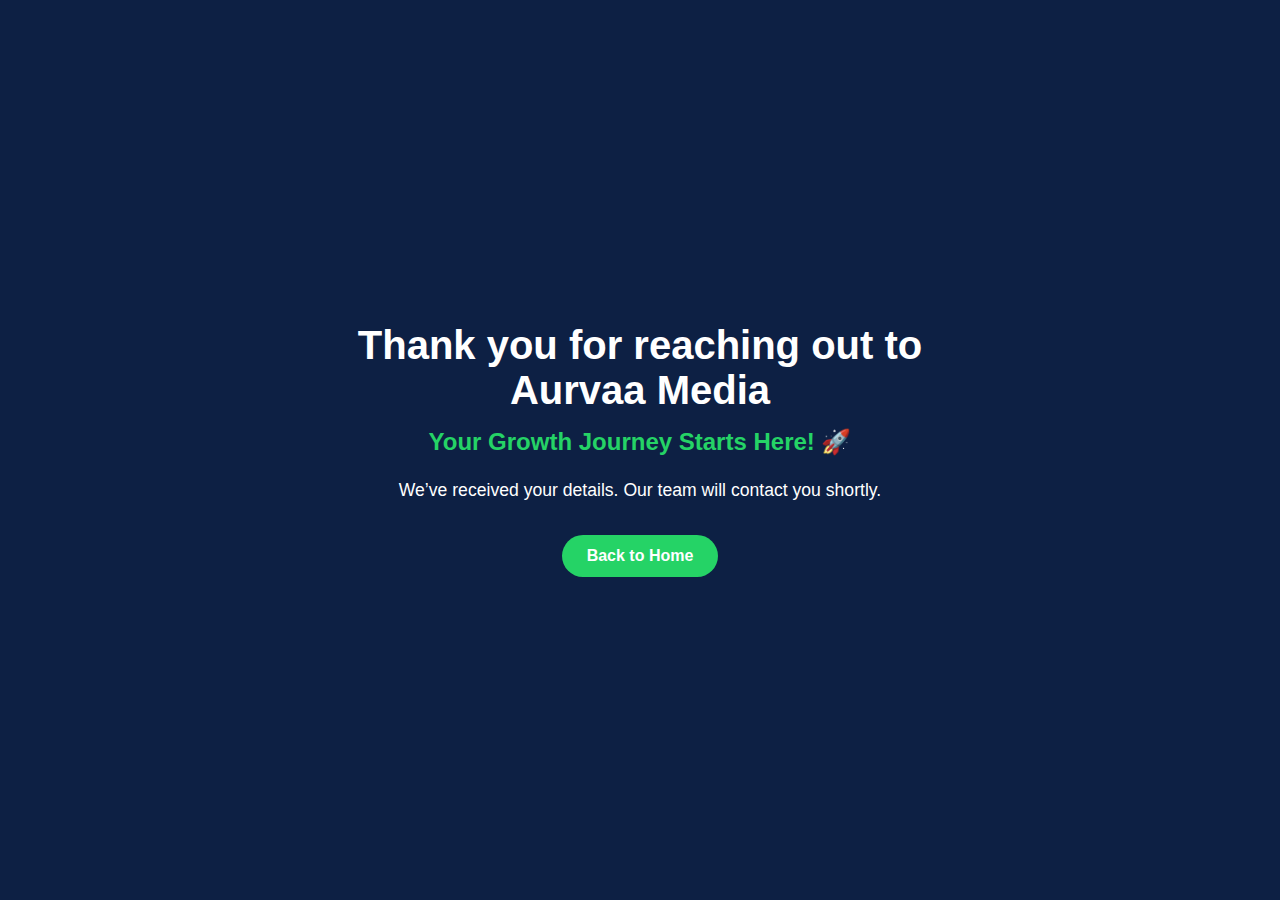
<file: thankyou.html>
<!DOCTYPE html>
<html lang="en">
<head>
  <meta charset="UTF-8">
  <title>Thank You | Aurvaa Media</title>
  <meta name="viewport" content="width=device-width, initial-scale=1.0">
  <link rel="stylesheet" href="css/style.css">
  <style>
    body {
      display: flex;
      justify-content: center;
      align-items: center;
      height: 100vh;
      background: #0d2044;
      color: white;
      text-align: center;
      font-family: sans-serif;
    }
    .thank-you-box {
      max-width: 650px;
      padding: 20px;
    }
    .thank-you-box h1 {
      font-size: 2.5rem;
      margin-bottom: 15px;
    }
    .thank-you-box h2 {
      font-size: 1.5rem;
      margin-bottom: 20px;
      color: #25D366;
    }
    .thank-you-box p {
      margin-bottom: 30px;
      font-size: 1.1rem;
      line-height: 1.6;
    }
    .thank-you-box a {
      padding: 12px 25px;
      background: #25D366;
      color: white;
      text-decoration: none;
      border-radius: 30px;
      font-weight: bold;
      display: inline-block;
    }
  </style>
</head>
<body>

  <div class="thank-you-box">
    <h1>Thank you for reaching out to Aurvaa Media</h1>
    <h2>Your Growth Journey Starts Here! 🚀</h2>
    <p>
      We’ve received your details. Our team will contact you shortly.
    </p>

    <a href="index.html">Back to Home</a>
  </div>

</body>
</html>
</file>
<file: css/style.css>
/* ═══════════════════════════════════
   [EDIT_COLORS] — Brand Colors
═══════════════════════════════════ */
:root {
  --navy:   #0d2044;
  --navy2:  #1a3a6e;
  --gold:   #C9A84C;
  --gold2:  #F0D080;
  --white:  #ffffff;
  --off:    #f7f9ff;
  --gray:   #888;
  --dark:   #1a1a2e;
  --text:   #333;
}

/* ── RESET & BASE ── */
*, *::before, *::after { margin:0; padding:0; box-sizing:border-box; }
html { scroll-behavior:smooth; }
body {
  font-family:'DM Sans', sans-serif;
  color: var(--text);
  background: var(--white);
  overflow-x: hidden;
  cursor: none;
}

/* ── CUSTOM CURSOR ── */
.cursor {
  width:12px; height:12px;
  background: var(--gold);
  border-radius:50%;
  position:fixed; top:0; left:0;
  pointer-events:none; z-index:9999;
  transform:translate(-50%,-50%);
  transition: transform 0.1s, width 0.3s, height 0.3s, background 0.3s;
  mix-blend-mode: multiply;
}
.cursor-ring {
  width:36px; height:36px;
  border:1.5px solid var(--navy);
  border-radius:50%;
  position:fixed; top:0; left:0;
  pointer-events:none; z-index:9998;
  transform:translate(-50%,-50%);
  transition: transform 0.15s ease, width 0.3s, height 0.3s;
}
body:hover .cursor { opacity:1; }

/* ── NAVBAR ── */
nav {
  position:fixed; top:0; left:0; right:0; z-index:1000;
  padding:18px 60px;
  display:flex; align-items:center; justify-content:space-between;
  transition: background 0.4s, padding 0.4s, box-shadow 0.4s;
}
nav.scrolled {
  background: rgba(255,255,255,0.97);
  padding:12px 60px;
  box-shadow: 0 4px 30px rgba(13,32,68,0.08);
  backdrop-filter: blur(10px);
}
.nav-logo img { width:100px; object-fit:contain; }
.nav-links { display:flex; gap:36px; list-style:none; }
.nav-links a {
  font-size:12px; font-weight:700; letter-spacing:2px;
  text-transform:uppercase; text-decoration:none;
  color: var(--navy); position:relative; padding-bottom:4px;
}
.nav-links a::after {
  content:''; position:absolute; bottom:0; left:0;
  width:0; height:2px; background:var(--gold);
  transition: width 0.3s ease;
}
.nav-links a:hover::after { width:100%; }
.nav-cta {
  background:var(--navy); color:var(--white) !important;
  padding:10px 24px !important; border-radius:30px;
  letter-spacing:2px !important;
  transition: background 0.3s, transform 0.2s !important;
}
.nav-cta:hover { background:var(--gold) !important; color:var(--navy) !important; transform:translateY(-2px); }
.nav-cta::after { display:none !important; }
.hamburger { display:none; flex-direction:column; gap:5px; cursor:pointer; }
.hamburger span { width:24px; height:2px; background:var(--navy); transition:0.3s; display:block; }
.mobile-menu {
  display:none; position:fixed; inset:0; background:var(--navy);
  z-index:999; flex-direction:column; align-items:center; justify-content:center; gap:32px;
}
.mobile-menu.open { display:flex; }
.mobile-menu a { font-size:24px; font-weight:700; color:var(--white); text-decoration:none; letter-spacing:3px; }

/* ── SECTION BASE ── */
section { position:relative; overflow:hidden; }
.container { max-width:1200px; margin:0 auto; padding:0 60px; }
.section-label {
  font-size:10px; font-weight:700; letter-spacing:5px;
  color:var(--gold); text-transform:uppercase; margin-bottom:14px;
  display:flex; align-items:center; gap:10px;
}
.section-label::before {
  content:''; width:30px; height:2px; background:var(--gold); display:block;
}

/* ── REVEAL ANIMATIONS ── */
.reveal {
  opacity:0; transform:translateY(40px);
  transition: opacity 0.8s ease, transform 0.8s ease;
}
.reveal.visible { opacity:1; transform:translateY(0); }
.reveal-left {
  opacity:0; transform:translateX(-40px);
  transition: opacity 0.8s ease, transform 0.8s ease;
}
.reveal-left.visible { opacity:1; transform:translateX(0); }
.reveal-right {
  opacity:0; transform:translateX(40px);
  transition: opacity 0.8s ease, transform 0.8s ease;
}
.reveal-right.visible { opacity:1; transform:translateX(0); }

/* ══════════════════════════════════
   HERO SECTION
══════════════════════════════════ */
#home {
  min-height:100vh;
  background: var(--white);
  display:flex; align-items:center;
  padding-top:90px;
  position:relative;
}
.hero-bg {
  position:absolute; inset:0; pointer-events:none;
  background:
    radial-gradient(ellipse at 80% 30%, rgba(201,168,76,0.07) 0%, transparent 55%),
    radial-gradient(ellipse at 10% 80%, rgba(13,32,68,0.05) 0%, transparent 50%);
}
canvas#particles { position:absolute; inset:0; pointer-events:none; z-index:0; }
.hero-grid {
  display:grid; grid-template-columns:1fr 1fr;
  align-items:center; gap:60px;
  position:relative; z-index:2;
  padding:80px 0;
}
/* [EDIT_HERO] */
.hero-left h1 {
  font-family:'Cormorant Garamond', serif;
  font-size:72px; font-weight:700; line-height:1.0;
  color:var(--navy); margin-bottom:24px;
}
.hero-left h1 em {
  font-style:italic; color:var(--gold);
}
.hero-left .typed-wrap {
  font-size:14px; font-weight:600; color:var(--gray);
  letter-spacing:2px; text-transform:uppercase;
  margin-bottom:18px; min-height:22px;
}
.typed-wrap span { color:var(--navy); font-weight:800; }
.hero-left p {
  font-size:15px; color:var(--gray); line-height:1.8;
  max-width:480px; margin-bottom:36px;
}
.hero-btns { display:flex; gap:16px; flex-wrap:wrap; }
.btn-primary {
  background:var(--navy); color:var(--white);
  padding:14px 32px; border-radius:40px;
  font-size:11px; font-weight:800; letter-spacing:2px;
  text-transform:uppercase; text-decoration:none;
  transition: transform 0.3s, box-shadow 0.3s, background 0.3s;
  display:inline-block;
}
.btn-primary:hover {
  background:var(--gold); color:var(--navy);
  transform:translateY(-3px);
  box-shadow:0 12px 30px rgba(201,168,76,0.3);
}
.btn-outline {
  border:2px solid var(--navy); color:var(--navy);
  padding:12px 32px; border-radius:40px;
  font-size:11px; font-weight:800; letter-spacing:2px;
  text-transform:uppercase; text-decoration:none;
  transition: all 0.3s; display:inline-block;
}
.btn-outline:hover {
  background:var(--navy); color:var(--white);
  transform:translateY(-3px);
}
.hero-right {
  display:flex; align-items:center; justify-content:center;
  position:relative;
}
.hero-logo-wrap {
  position:relative;
  animation: float 5s ease-in-out infinite;
}
@keyframes float {
  0%,100% { transform:translateY(0); }
  50% { transform:translateY(-18px); }
}
.hero-logo-wrap img { width:340px; object-fit:contain; position:relative; z-index:2; }
.hero-ring {
  position:absolute; border-radius:50%;
  border:1px solid rgba(201,168,76,0.2);
  animation:ringpulse 3s ease-out infinite;
}
.hero-ring:nth-child(2) { width:360px; height:360px; top:50%; left:50%; transform:translate(-50%,-50%); animation-delay:0s; }
.hero-ring:nth-child(3) { width:460px; height:460px; top:50%; left:50%; transform:translate(-50%,-50%); animation-delay:0.5s; }
.hero-ring:nth-child(4) { width:560px; height:560px; top:50%; left:50%; transform:translate(-50%,-50%); animation-delay:1s; }
@keyframes ringpulse {
  0% { opacity:0.6; transform:translate(-50%,-50%) scale(0.97); }
  100% { opacity:0; transform:translate(-50%,-50%) scale(1.03); }
}
.hero-stats {
  position:absolute; bottom:-20px; left:0; right:0;
  display:flex; gap:0; z-index:3;
}
.hero-stat {
  flex:1; background:var(--white); padding:20px 24px;
  border-top:3px solid transparent;
  box-shadow:0 8px 40px rgba(13,32,68,0.08);
  transition: border-color 0.3s, transform 0.3s;
  text-align:center;
}
.hero-stat:nth-child(1) { border-radius:12px 0 0 12px; }
.hero-stat:nth-child(3) { border-radius:0 12px 12px 0; }
.hero-stat:hover { border-top-color:var(--gold); transform:translateY(-4px); }
.stat-number {
  font-family:'Cormorant Garamond',serif;
  font-size:36px; font-weight:700; color:var(--navy); line-height:1;
}
.stat-number span { color:var(--gold); }
.stat-label { font-size:10px; font-weight:700; color:var(--gray); letter-spacing:2px; text-transform:uppercase; margin-top:4px; }

/* ══════════════════════════════════
   SERVICES SECTION
══════════════════════════════════ */
#services {
  padding:120px 0;
  background:var(--white);
}
.services-header {
  text-align:center; margin-bottom:60px;
}
.services-header h2 {
  font-family:'Cormorant Garamond',serif;
  font-size:52px; font-weight:700; color:var(--navy); line-height:1.1;
}
.services-header h2 em { font-style:italic; color:var(--gold); }
/* [EDIT_SERVICES] */
.services-grid {
  display:grid; grid-template-columns:repeat(3, 1fr); gap:24px;
}
.service-card {
  background:var(--white); border:1px solid #eef0f8;
  border-radius:16px; padding:36px 28px;
  position:relative; overflow:hidden;
  transition: transform 0.4s, box-shadow 0.4s, border-color 0.4s;
  cursor:default;
}
.service-card::before {
  content:''; position:absolute; bottom:0; left:0; right:0; height:3px;
  background:linear-gradient(90deg, var(--navy), var(--gold));
  transform:scaleX(0); transform-origin:left;
  transition:transform 0.4s ease;
}
.service-card:hover { transform:translateY(-8px); box-shadow:0 24px 60px rgba(13,32,68,0.1); border-color:transparent; }
.service-card:hover::before { transform:scaleX(1); }
.service-icon {
  width:56px; height:56px; border-radius:14px;
  background:var(--off); display:flex; align-items:center; justify-content:center;
  font-size:26px; margin-bottom:20px;
  transition: background 0.3s, transform 0.3s;
}
.service-card:hover .service-icon { background:var(--navy); transform:rotate(-5deg) scale(1.1); }
.service-card h3 {
  font-size:17px; font-weight:800; color:var(--navy);
  margin-bottom:12px; letter-spacing:-0.3px;
}
.service-card p { font-size:13px; color:var(--gray); line-height:1.7; margin-bottom:20px; }
.service-link {
  font-size:11px; font-weight:700; color:var(--gold);
  text-decoration:none; letter-spacing:2px; text-transform:uppercase;
  display:flex; align-items:center; gap:8px;
  transition:gap 0.3s;
}
.service-card:hover .service-link { gap:14px; }

/* ══════════════════════════════════
   ABOUT SECTION
══════════════════════════════════ */
#about {
  padding:120px 0;
  background:var(--navy);
  position:relative;
}
#about .bg-pattern {
  position:absolute; inset:0; opacity:0.04;
  background-image:
    linear-gradient(rgba(201,168,76,1) 1px, transparent 1px),
    linear-gradient(90deg, rgba(201,168,76,1) 1px, transparent 1px);
  background-size:50px 50px;
}
.about-grid {
  display:grid; grid-template-columns:1fr 1fr;
  gap:80px; align-items:center;
  position:relative; z-index:2;
}
/* [EDIT_ABOUT] */
.about-left .section-label { color:var(--gold); }
.about-left .section-label::before { background:var(--gold); }
.about-left h2 {
  font-family:'Cormorant Garamond',serif;
  font-size:50px; font-weight:700; color:var(--white); line-height:1.1; margin-bottom:24px;
}
.about-left h2 em { font-style:italic; color:var(--gold); }
.about-left p { font-size:14px; color:rgba(255,255,255,0.6); line-height:1.8; margin-bottom:16px; }
.about-stats {
  display:grid; grid-template-columns:1fr 1fr; gap:20px; margin-top:36px;
}
.about-stat {
  background:rgba(255,255,255,0.05);
  border:1px solid rgba(201,168,76,0.2);
  border-radius:12px; padding:20px;
  transition:background 0.3s, border-color 0.3s;
}
.about-stat:hover { background:rgba(201,168,76,0.08); border-color:var(--gold); }
.about-stat .num {
  font-family:'Cormorant Garamond',serif;
  font-size:40px; font-weight:700; color:var(--gold); line-height:1;
}
.about-stat .lbl { font-size:10px; font-weight:700; color:rgba(255,255,255,0.5); letter-spacing:2px; text-transform:uppercase; margin-top:4px; }
.about-right {
  display:flex; flex-direction:column; gap:20px;
}
.about-feature {
  background:rgba(255,255,255,0.04);
  border:1px solid rgba(255,255,255,0.08);
  border-radius:12px; padding:22px 24px;
  display:flex; gap:16px; align-items:flex-start;
  transition:background 0.3s, transform 0.3s;
}
.about-feature:hover { background:rgba(201,168,76,0.06); transform:translateX(8px); }
.feat-icon { font-size:24px; flex-shrink:0; margin-top:2px; }
.feat-title { font-size:14px; font-weight:700; color:var(--white); margin-bottom:6px; }
.feat-desc { font-size:12px; color:rgba(255,255,255,0.5); line-height:1.6; }

/* ══════════════════════════════════
   PORTFOLIO SECTION
══════════════════════════════════ */
#portfolio {
  padding:120px 0;
  background:var(--white);
}
.portfolio-header { text-align:center; margin-bottom:50px; }
.portfolio-header h2 {
  font-family:'Cormorant Garamond',serif;
  font-size:52px; font-weight:700; color:var(--navy);
}
.portfolio-header h2 em { font-style:italic; color:var(--gold); }
.portfolio-filters {
  display:flex; justify-content:center; gap:12px; margin-bottom:40px; flex-wrap:wrap;
}
.filter-btn {
  padding:8px 22px; border-radius:30px; border:1.5px solid #dde;
  font-size:11px; font-weight:700; letter-spacing:1.5px; text-transform:uppercase;
  cursor:pointer; transition:all 0.3s; background:var(--white); color:var(--navy);
}
.filter-btn.active, .filter-btn:hover {
  background:var(--navy); color:var(--white); border-color:var(--navy);
}
/* [EDIT_PORTFOLIO] */
.portfolio-grid {
  display:grid; grid-template-columns:repeat(3,1fr); gap:24px;
}
.portfolio-item {
  border-radius:14px; overflow:hidden; position:relative;
  aspect-ratio:4/3; cursor:pointer;
  transition:transform 0.4s;
}
.portfolio-item:hover { transform:scale(1.02); }
.portfolio-bg {
  width:100%; height:100%;
  display:flex; align-items:center; justify-content:center;
  font-size:40px; position:relative;
  transition:filter 0.4s;
}
.portfolio-item:hover .portfolio-bg { filter:brightness(0.4); }
.portfolio-overlay {
  position:absolute; inset:0;
  display:flex; flex-direction:column;
  align-items:center; justify-content:center;
  opacity:0; transition:opacity 0.4s; padding:20px; text-align:center;
}
.portfolio-item:hover .portfolio-overlay { opacity:1; }
.portfolio-overlay h4 { font-size:16px; font-weight:800; color:var(--white); margin-bottom:6px; }
.portfolio-overlay p { font-size:11px; color:rgba(255,255,255,0.7); margin-bottom:14px; }
.portfolio-overlay span {
  background:var(--gold); color:var(--navy);
  font-size:9px; font-weight:800; letter-spacing:2px; padding:6px 14px; border-radius:20px;
}
.portfolio-tag {
  position:absolute; top:14px; left:14px;
  background:var(--navy); color:var(--gold);
  font-size:8px; font-weight:800; letter-spacing:2px;
  padding:5px 12px; border-radius:20px; text-transform:uppercase;
  z-index:2;
}

/* ══════════════════════════════════
   TESTIMONIALS SECTION
══════════════════════════════════ */
#testimonials {
  padding:120px 0;
  background:var(--off);
}
.testimonials-header { text-align:center; margin-bottom:60px; }
.testimonials-header h2 {
  font-family:'Cormorant Garamond',serif;
  font-size:52px; font-weight:700; color:var(--navy);
}
.testimonials-header h2 em { font-style:italic; color:var(--gold); }
/* [EDIT_TESTIMONIALS] */
.testimonials-track { display:flex; gap:24px; overflow:hidden; position:relative; }
.testimonials-inner {
  display:flex; gap:24px;
  animation:scrolltest 30s linear infinite;
  width:max-content;
}
.testimonials-inner:hover { animation-play-state:paused; }
@keyframes scrolltest {
  0% { transform:translateX(0); }
  100% { transform:translateX(-50%); }
}
.testi-card {
  background:var(--white); border-radius:16px; padding:32px 28px;
  width:340px; flex-shrink:0;
  box-shadow:0 4px 24px rgba(13,32,68,0.06);
  border-bottom:3px solid transparent;
  transition:border-color 0.3s, transform 0.3s;
}
.testi-card:hover { border-bottom-color:var(--gold); transform:translateY(-4px); }
.stars { color:var(--gold); font-size:14px; margin-bottom:16px; letter-spacing:3px; }
.testi-text {
  font-family:'Cormorant Garamond',serif;
  font-size:17px; font-style:italic; color:var(--navy);
  line-height:1.6; margin-bottom:20px;
}
.testi-author { display:flex; align-items:center; gap:12px; }
.testi-avatar {
  width:44px; height:44px; border-radius:50%;
  background:linear-gradient(135deg,var(--navy),var(--navy2));
  display:flex; align-items:center; justify-content:center;
  font-size:16px; font-weight:800; color:var(--gold);
  font-family:'Cormorant Garamond',serif;
}
.testi-name { font-size:13px; font-weight:700; color:var(--navy); }
.testi-role { font-size:10px; color:var(--gray); letter-spacing:1px; }

/* ══════════════════════════════════
   PRICING SECTION
══════════════════════════════════ */
#pricing {
  padding:120px 0;
  background:var(--white);
}
.pricing-header { text-align:center; margin-bottom:60px; }
.pricing-header h2 {
  font-family:'Cormorant Garamond',serif;
  font-size:52px; font-weight:700; color:var(--navy);
}
.pricing-header h2 em { font-style:italic; color:var(--gold); }
.pricing-header p { font-size:14px; color:var(--gray); margin-top:10px; }
/* [EDIT_PRICING] */
.pricing-grid {
  display:grid; grid-template-columns:repeat(3,1fr); gap:24px;
  align-items:start;
}
.pricing-card {
  border-radius:20px; padding:40px 32px;
  border:1.5px solid #eef0f8;
  transition:transform 0.4s, box-shadow 0.4s;
  position:relative; overflow:hidden;
  background:var(--white);
}
.pricing-card:hover { transform:translateY(-8px); box-shadow:0 24px 60px rgba(13,32,68,0.1); }
.pricing-card.featured {
  background:var(--navy); border-color:var(--navy);
  transform:scale(1.04);
}
.pricing-card.featured:hover { transform:scale(1.04) translateY(-8px); }
.pricing-badge {
  position:absolute; top:20px; right:20px;
  background:var(--gold); color:var(--navy);
  font-size:8px; font-weight:800; letter-spacing:2px;
  padding:5px 12px; border-radius:20px; text-transform:uppercase;
}
.pricing-plan {
  font-family:'Cormorant Garamond',serif;
  font-size:42px;
  font-weight:700;
  color:var(--navy);
  margin-bottom:25px;
  text-transform:none;
  letter-spacing:0;
  line-height:1.1;
  transition:0.3s ease;
}
.pricing-price {
  font-family:'Cormorant Garamond',serif;
  font-size:52px; font-weight:700; color:var(--navy); line-height:1;
  margin-bottom:4px;
}
.pricing-card.featured .pricing-price { color:var(--white); }
.pricing-price sup { font-size:22px; vertical-align:top; margin-top:10px; display:inline-block; }
.pricing-price sub { font-size:14px; color:var(--gray); font-weight:400; }
.pricing-card.featured .pricing-price sub { color:rgba(255,255,255,0.5); }
.pricing-desc {
  font-size:12px; color:var(--gray); margin-bottom:28px; padding-bottom:24px;
  border-bottom:1px solid #eef0f8;
}
.pricing-card.featured .pricing-desc { color:rgba(255,255,255,0.5); border-bottom-color:rgba(255,255,255,0.1); }
.pricing-features { list-style:none; display:flex; flex-direction:column; gap:12px; margin-bottom:32px; }
.pricing-features li {
  font-size:13px; color:var(--text); display:flex; align-items:center; gap:10px;
}
.pricing-card.featured .pricing-features li { color:rgba(255,255,255,0.8); }
.pricing-features li::before {
  content:'✓'; width:20px; height:20px; border-radius:50%;
  background:var(--off); color:var(--navy);
  font-size:10px; font-weight:800;
  display:flex; align-items:center; justify-content:center; flex-shrink:0;
}
.pricing-card.featured .pricing-features li::before {
  background:rgba(201,168,76,0.2); color:var(--gold);
}
.pricing-btn {
  width:100%; padding:14px; border-radius:40px; border:none; cursor:pointer;
  font-size:11px; font-weight:800; letter-spacing:2px; text-transform:uppercase;
  transition:all 0.3s;
}
.pricing-btn.dark { background:var(--navy); color:var(--white); }
.pricing-btn.dark:hover { background:var(--gold); color:var(--navy); }
.pricing-btn.gold { background:linear-gradient(90deg,var(--gold),var(--gold2)); color:var(--navy); }
.pricing-btn.gold:hover { transform:translateY(-2px); box-shadow:0 8px 24px rgba(214, 156, 69, 0.4); }
.plan-btn {
  margin-top: 28px;
  width: 100%;
  padding: 16px 0;
  border-radius: 50px;
  border: none;
  cursor: pointer;
  font-family: 'Inter', sans-serif;
  font-size: 11px;
  font-weight: 800;
  letter-spacing: 3px;
  text-transform: uppercase;
  background: var(--navy);
  color: var(--white);
  transition: all 0.3s ease;
}

/* GOLD ON HOVER */
.plan-btn:hover {
  background: linear-gradient(90deg, var(--gold), var(--white));
  color: var(--navy);
  transform: translateY(-2px);
}

/* OUR PLANS HORIZONTAL SCROLL */
#plans {
  padding:120px 0;
  background:var(--white);
  overflow:hidden;
}

.plans-wrapper {
  overflow:hidden;
  padding:40px 0;
}

.plans-track {
  display:flex;
  gap:40px;
  width:max-content;
  animation:scrollPlans 40s linear infinite;
}

@keyframes scrollPlans {
  0% { transform:translateX(0); }
  100% { transform:translateX(-50%); }
}

/* ══════════════════════════════════
   CONTACT SECTION
══════════════════════════════════ */
#contact {
  padding:120px 0;
  background:var(--navy);
  position:relative;
}
#contact .bg-pattern {
  position:absolute; inset:0; opacity:0.04;
  background-image:
    linear-gradient(rgba(201,168,76,1) 1px, transparent 1px),
    linear-gradient(90deg, rgba(201,168,76,1) 1px, transparent 1px);
  background-size:50px 50px;
}
.contact-grid {
  display:grid; grid-template-columns:1fr 1.4fr; gap:80px;
  position:relative; z-index:2;
}
.contact-left .section-label { color:var(--gold); }
.contact-left .section-label::before { background:var(--gold); }
.contact-left h2 {
  font-family:'Cormorant Garamond',serif;
  font-size:48px; font-weight:700; color:var(--white); line-height:1.1; margin-bottom:20px;
}
.contact-left h2 em { font-style:italic; color:var(--gold); }
.contact-left p { font-size:14px; color:rgba(255,255,255,0.55); line-height:1.8; margin-bottom:36px; }
/* [EDIT_CONTACT] */
.contact-info { display:flex; flex-direction:column; gap:20px; }
.contact-item { display:flex; gap:16px; align-items:flex-start; }
.c-icon {
  width:44px; height:44px; border-radius:10px;
  background:rgba(201,168,76,0.12); border:1px solid rgba(201,168,76,0.2);
  display:flex; align-items:center; justify-content:center; font-size:18px; flex-shrink:0;
}
.c-label { font-size:10px; font-weight:700; color:var(--gold); letter-spacing:2px; text-transform:uppercase; }
.c-value { font-size:13px; color:rgba(255,255,255,0.7); margin-top:3px; }
.contact-form { display:flex; flex-direction:column; gap:16px; }
.form-row { display:grid; grid-template-columns:1fr 1fr; gap:16px; }
.form-group { display:flex; flex-direction:column; gap:8px; }
.form-group label { font-size:10px; font-weight:700; color:rgba(255,255,255,0.5); letter-spacing:2px; text-transform:uppercase; }
.form-group input,
.form-group textarea,
.form-group select {
  background:rgba(255,255,255,0.06); border:1px solid rgba(255,255,255,0.1);
  border-radius:10px; padding:14px 16px; font-size:13px; color:var(--white);
  font-family:'DM Sans',sans-serif; outline:none;
  transition:border-color 0.3s, background 0.3s;
  resize:none;
}
.form-group input::placeholder,
.form-group textarea::placeholder { color:rgba(255,255,255,0.25); }
.form-group input:focus,
.form-group textarea:focus,
.form-group select:focus {
  border-color:var(--gold); background:rgba(255,255,255,0.09);
}
.form-group select option { background:var(--navy); color:var(--white); }
.form-submit {
  background:linear-gradient(90deg,var(--gold),var(--gold2));
  color:var(--navy); border:none; border-radius:40px;
  padding:16px 40px; font-size:11px; font-weight:800;
  letter-spacing:3px; text-transform:uppercase; cursor:pointer;
  transition:transform 0.3s, box-shadow 0.3s; align-self:flex-start;
  font-family:'DM Sans',sans-serif;
}
.form-submit:hover { transform:translateY(-3px); box-shadow:0 12px 30px rgba(201,168,76,0.35); }

/* ── FOOTER ── */
footer {
  background:var(--dark); padding:40px 60px;
  display:flex; align-items:center; justify-content:space-between; flex-wrap:wrap; gap:20px;
}
.footer-logo img { width:80px; object-fit:contain; }
.footer-copy { font-size:11px; color:rgba(255,255,255,0.3); letter-spacing:1px; }
.footer-links { display:flex; gap:24px; }
.footer-links a { font-size:11px; color:rgba(255,255,255,0.4); text-decoration:none; letter-spacing:1px; transition:color 0.3s; }
.footer-links a:hover { color:var(--gold); }

/* ── SCROLL TO TOP ── */
.scroll-top {
  position:fixed; bottom:30px; right:30px;
  width:46px; height:46px; border-radius:50%;
  background:var(--navy); color:var(--gold);
  border:none; cursor:pointer; font-size:18px;
  display:flex; align-items:center; justify-content:center;
  box-shadow:0 4px 20px rgba(13,32,68,0.3);
  opacity:0; pointer-events:none;
  transition:opacity 0.3s, transform 0.3s;
  z-index:500;
}
.scroll-top.visible { opacity:1; pointer-events:all; }
.scroll-top:hover { transform:translateY(-4px); background:var(--gold); color:var(--navy); }

/* ── RESPONSIVE ── */
@media (max-width:900px) {
  .container { padding:0 24px; }
  nav { padding:16px 24px; }
  nav.scrolled { padding:12px 24px; }
  .nav-links { display:none; }
  .hamburger { display:flex; }
  .hero-grid { grid-template-columns:1fr; text-align:center; gap:40px; }
  .hero-left h1 { font-size:48px; }
  .hero-left p { max-width:100%; }
  .hero-btns { justify-content:center; }
  .hero-right { display:none; }
  .hero-stats { position:static; flex-direction:column; margin-top:40px; }
  .services-grid { grid-template-columns:1fr 1fr; }
  .about-grid { grid-template-columns:1fr; }
  .portfolio-grid { grid-template-columns:1fr 1fr; }
  .pricing-grid { grid-template-columns:1fr; }
  .pricing-card.featured { transform:scale(1); }
  .contact-grid { grid-template-columns:1fr; }
  footer { flex-direction:column; text-align:center; }
}
@media (max-width:600px) {
  .hero-left h1 { font-size:36px; }
  .services-grid { grid-template-columns:1fr; }
  .portfolio-grid { grid-template-columns:1fr; }
  .form-row { grid-template-columns:1fr; }
  .about-stats { grid-template-columns:1fr 1fr; }
}

html {
  scroll-behavior: smooth;
}

#plans {
  padding: 120px 0;
  background: var(--white);
  overflow: hidden;
}

.plans-wrapper {
  overflow: hidden;
  padding: 60px 0;
}

.plans-track {
  display: flex;
  gap: 40px;
  width: max-content;
  animation: scrollPlans 20s linear infinite;
}

.plans-track:hover {
  animation-play-state: paused;
}

@keyframes scrollPlans {
  0% { transform: translateX(0); }
  100% { transform: translateX(-50%); }
}

.pricing-card {
  min-width: 360px;
  padding: 50px 35px;
  border-radius: 20px;
  border: 1px solid #eef0f8;
  background: var(--white);
  text-align: left;
}

.pricing-plan {
  font-family: 'Cormorant Garamond', serif;
  font-size: 42px;
  font-weight: 700;
  margin-bottom: 15px;
  color: var(--navy);
}

.plan-desc {
  font-family: 'Inter', sans-serif;
  font-size: 14px;
  color: var(--gray);
  margin-bottom: 20px;
}

/* BUTTON STYLE (Premium Typography) */
.plan-btn {
  margin-top: 28px;
  width: 100%;
  padding: 16px 0;
  border-radius: 50px;
  border: none;
  cursor: pointer;
  font-family: 'Inter', sans-serif;
  font-size: 11px;
  font-weight: 800;
  letter-spacing: 3px;
  text-transform: uppercase;
  background: var(--navy);
  color: var(--white);
  transition: all 0.35s ease;
}

.plan-btn.active {
  background: linear-gradient(90deg, var(--gold), var(--gold2));
  color: var(--navy);
}

.plan-btn:hover {
  transform: translateY(-3px);
  box-shadow: 0 12px 28px rgba(13,32,68,0.15);
}
.c-icon img {
  width: 32px;
  height: 32px;
  object-fit: contain;
}

/* ===== Ultra Premium Success Popup ===== */

.success-popup {
  position: fixed;
  inset: 0;
  background: rgba(10, 18, 40, 0.78);
  backdrop-filter: blur(16px);
  display: flex;
  justify-content: center;
  align-items: center;
  opacity: 0;
  visibility: hidden;
  transition: opacity 0.4s ease;
  z-index: 9999;
}

.success-popup.active {
  opacity: 1;
  visibility: visible;
}

.popup-content {
  position: relative;
  background: linear-gradient(145deg, #0d2044, #162e63);
  padding: 60px 55px;
  border-radius: 26px;
  max-width: 540px;
  width: 90%;
  text-align: center;
  color: #fff;

  border: 1px solid rgba(201,168,76,0.25);

  box-shadow: 
    0 30px 90px rgba(0,0,0,0.65),
    0 0 40px rgba(201,168,76,0.08),
    0 0 0 1px rgba(255,255,255,0.04) inset;

  transform: scale(0.95) translateY(25px);
  opacity: 0;
  animation: popupFade 0.45s ease forwards;
}

/* ===== Typography Upgrade ===== */

.popup-content h2 {
  font-family: 'Cormorant Garamond', serif;
  font-weight: 600;
  font-size: 2.3rem;
  letter-spacing: 0.6px;
  margin-bottom: 20px;
}

.popup-highlight {
  font-family: 'DM Sans', sans-serif;
  color: #c9a84c;
  font-weight: 600;
  margin-bottom: 18px;
  font-size: 1.15rem;
  letter-spacing: 0.4px;
}

.popup-content p {
  font-family: 'DM Sans', sans-serif;
  opacity: 0.92;
  line-height: 1.7;
  font-size: 1rem;
}

.popup-buttons {
  margin-top: 35px;
  display: flex;
  gap: 20px;
  justify-content: center;
  flex-wrap: wrap;
}

.popup-btn {
  font-family: 'DM Sans', sans-serif;
  padding: 14px 32px;
  border-radius: 50px;
  text-decoration: none;
  font-weight: 600;
  font-size: 0.95rem;
  transition: all 0.3s ease;
  cursor: pointer;
  letter-spacing: 0.6px;
}

.whatsapp-btn {
  background: linear-gradient(90deg, #25D366, #1ebe5d);
  color: #fff;
  box-shadow: 
    0 12px 35px rgba(37,211,102,0.35),
    0 0 25px rgba(37,211,102,0.15);
}

.whatsapp-btn:hover {
  transform: translateY(-4px) scale(1.02);
  box-shadow: 
    0 16px 45px rgba(37,211,102,0.5),
    0 0 30px rgba(37,211,102,0.2);
}

.close-btn {
  background: transparent;
  border: 1px solid rgba(255,255,255,0.35);
  color: #fff;
}

.close-btn:hover {
  background: rgba(255,255,255,0.08);
  transform: translateY(-2px);
}

/* Smooth premium entrance */
@keyframes popupFade {
  from {
    opacity: 0;
    transform: scale(0.92) translateY(35px);
  }
  to {
    opacity: 1;
    transform: scale(1) translateY(0);
  }
}

.social-icons a {
  transition: all 0.3s ease;
}

.social-icons a:hover {
  transform: translateY(-4px);
  box-shadow: 0 10px 25px rgba(0,0,0,0.2);
}

<!-- Floating WhatsApp Button -->
<a href="https://wa.me/919270750516" 
   class="whatsapp-float" 
   target="_blank">
  <img src="images/whatsapp.svg" alt="WhatsApp">
</a>

/* ===== Floating WhatsApp Button ===== */

.whatsapp-float {
  position: fixed;
  bottom: 25px;
  right: 25px;
  width: 60px;
  height: 60px;
  background: linear-gradient(135deg, #25D366, #1ebe5d);
  border-radius: 50%;
  display: flex;
  justify-content: center;
  align-items: center;
  box-shadow: 
    0 10px 30px rgba(37,211,102,0.4),
    0 0 20px rgba(37,211,102,0.2);
  z-index: 9999;
  transition: all 0.3s ease;
}

.whatsapp-float img {
  width: 30px;
  height: 30px;
}

.whatsapp-float:hover {
  transform: translateY(-5px) scale(1.05);
  box-shadow: 
    0 15px 40px rgba(37,211,102,0.6),
    0 0 25px rgba(37,211,102,0.3);
}
</file>
